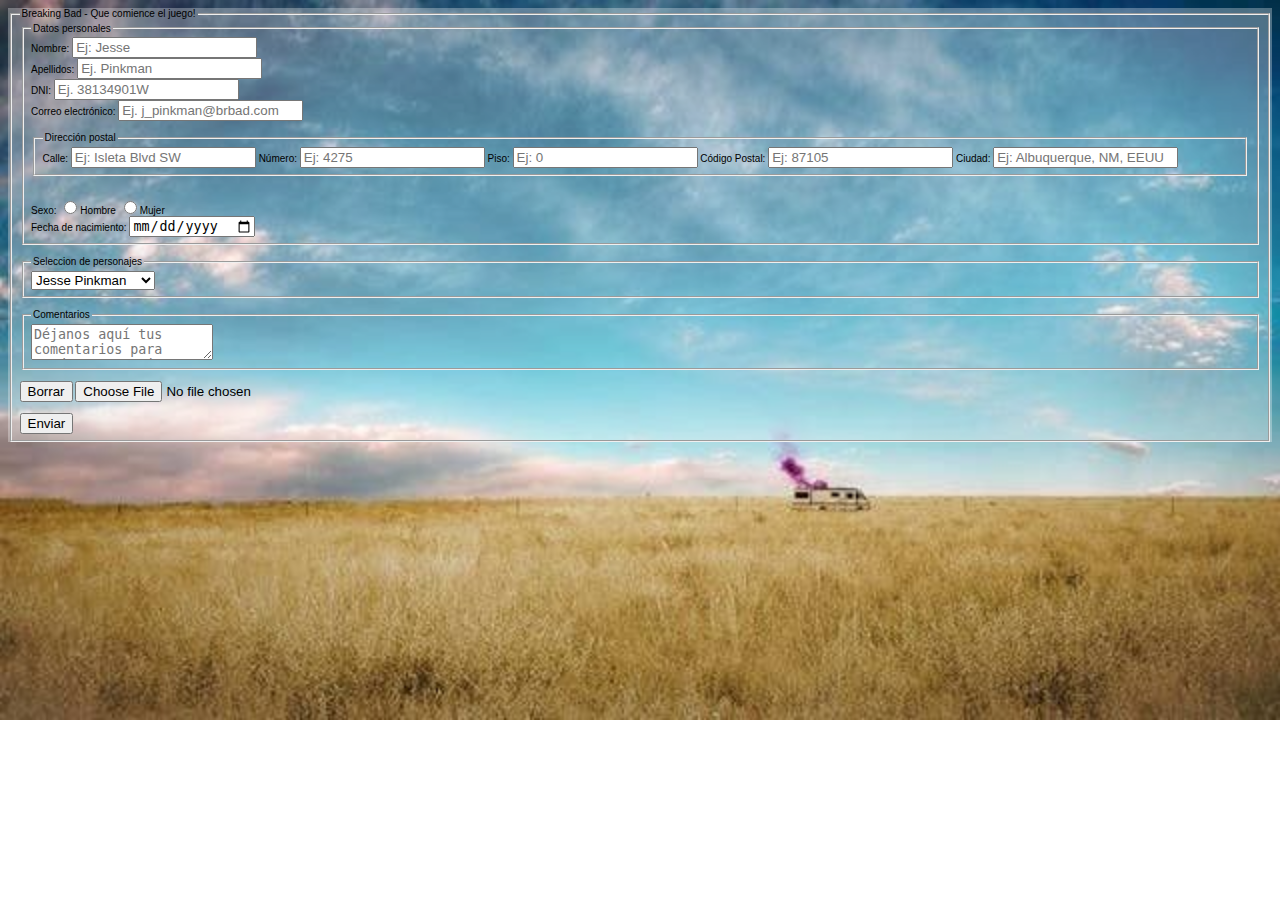
<file: Formulario.html>
<!DOCTYPE html>
<html lang="en" class="br_background">
<head>
    <meta charset="UTF-8">
    <meta name="viewport" content="width=device-width, initial-scale=1.0">
    <title>Breaking Bad - Formulario</title>
    <link rel="stylesheet" href="CSS/styles.css">
    <link rel="shortcut icon" href="IMG/icon.png" type="image/x-icon">
</head>
<body>
    <form action="mailto:raul.rodriguez@proeducaglobal.com">
        <fieldset>
            <legend class="letra_g">Breaking Bad - Que comience el juego!</legend>       
                <fieldset>
                    <legend class="letra_g">Datos personales</legend>
                    Nombre: <input type="text" placeholder="Ej: Jesse" required>
                    <br>Apellidos: <input type="text" placeholder="Ej. Pinkman" required>
                    <br>DNI: <input type="text" placeholder="Ej. 38134901W">
                    <br>Correo electrónico: <input type="email" placeholder="Ej. j_pinkman@brbad.com" required>    
                <br>
                <br>
                <fieldset>
                    <legend class="letra_g">Dirección postal</legend>
                    Calle: <input type="text" placeholder="Ej: Isleta Blvd SW">
                    Número: <input type="int" placeholder="Ej: 4275">
                    Piso: <input type="int" placeholder="Ej: 0">
                    Código Postal: <input type="text" placeholder="Ej: 87105">
                    Ciudad: <input type="text" placeholder="Ej: Albuquerque, NM, EEUU">
                </fieldset>
                    <br>
                    <br>Sexo: <input type="radio" name="sexo" value="Hombre">Hombre <input type="radio" name="sexo" value="Mujer">Mujer
                    <br>Fecha de nacimiento: <input type="date">
                </fieldset>
                <br>
                <fieldset>
                    <legend class="letra_g">Seleccion de personajes</legend> 
                    <select name="personajes">
                        <option value="1">Jesse Pinkman</option>
                        <option value="2">Walter White</option>
                        <option value="3">Saul Goodman</option>
                        <option value="4">Gustavo Fring</option>
                        <option value="5">Pollos Hermanos</option>
                        <option value="6">Otros personajes</option>
                    </select>
                </fieldset>
                <br>
                <fieldset>
                    <legend class="letra_g">Comentarios</legend> 
                    <textarea placeholder="Déjanos aquí tus comentarios para ayudarnos a mejorar. ¡Muchas gracias!" maxlength="2000"></textarea>
                    <br>
                </fieldset>
                <br>
                <input type="reset" value="Borrar">
                <input type="file" id="archivo">
                <br><br>
                <input type="submit" value="Enviar">
        </fieldset>
    </form>
</body>
</html>
</file>
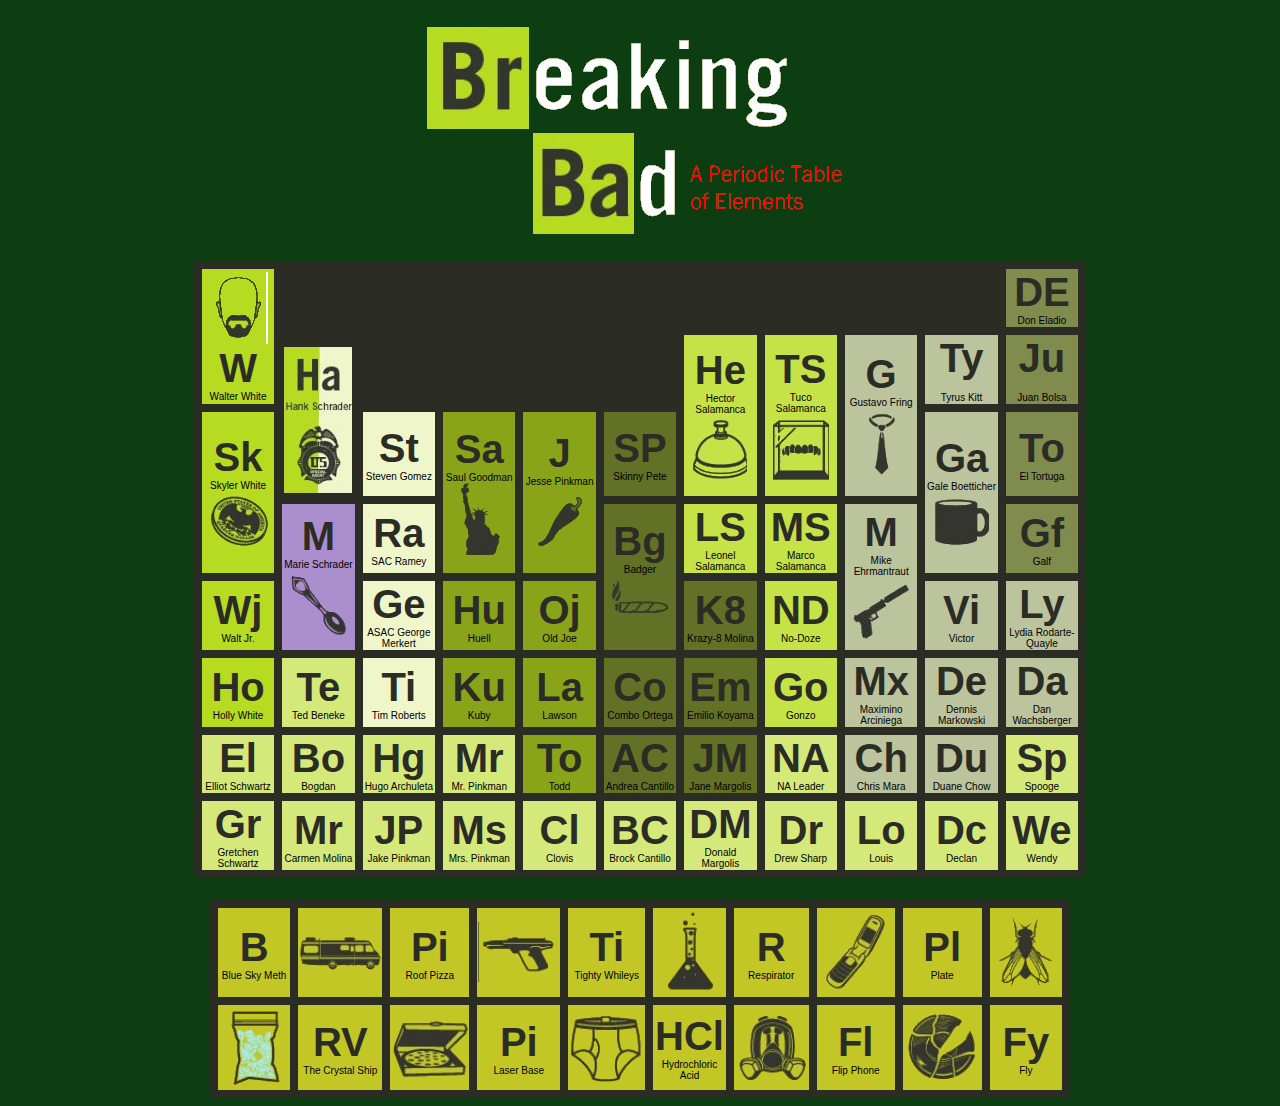
<file: Tabla.html>
<!DOCTYPE html>
<html lang="en" class="br_background_flat">
<head>
    <meta charset="UTF-8">
    <meta name="viewport" content="width=device-width, initial-scale=1.0">
    <title>Breaking Bad - Tabla</title>
    <link rel="stylesheet" href="CSS/styles.css">
    <link rel="shortcut icon" href="IMG/icon.png" type="image/x-icon">
</head>
<body class = "centrado">
    <br>
    <div class = "table_main_logo"></div>
    <br><br>
    <table class = "centrado">
        <!--Fila 1-->
        <tr>
            <td rowspan= 2 class= "color_celda_1">
                <img src="IMG/walterwhite.png" alt="">
                <br> <div class="letra_xl centrado">W</div>
                Walter White
            </td>
            <td></td>
            <td></td>
            <td></td>
            <td></td>
            <td></td>
            <td></td>
            <td></td>
            <td></td>
            <td></td>
            <td class="color_celda_2">
                <div class="letra_xl">DE</div>
                Don Eladio
            </td>
        </tr>
        <!--Fila 2-->
        <tr>
            <td rowspan= 2>
                <br> <img src="IMG/hankschrader.png" alt="">
            </td>
            <td></td>
            <td></td>
            <td></td>
            <td></td>
            <td rowspan= 2 class= "color_celda_4">
                <div class="letra_xl centrado">He</div>
                Hector Salamanca
                <br> <img src="IMG/hectorsalamanca.png" alt="">
            </td>
            <td rowspan= 2 class= "color_celda_4">
                <div class="letra_xl centrado">TS</div>
                Tuco Salamanca
                <br> <img src="IMG/tucosalamanca.png" alt="">
            </td>
            <td rowspan= 2 class= "color_celda_5">
                <div class="letra_xl centrado">G</div>
                Gustavo Fring
                <br> <img src="IMG/gustavofrink.png" alt="">
            </td>
            <td class="color_celda_5">
                <div class="letra_xl">Ty</div>
                <br>Tyrus Kitt
            </td>
            <td class="color_celda_2">
                <div class="letra_xl">Ju</div>
                <br>Juan Bolsa
            </td>
        </tr>
        <!--Fila 3-->
        <tr>
            <td rowspan= 2 class= "color_celda_1">
                <div class="letra_xl centrado">Sk</div>
                Skyler White
                <br><img src="IMG/skylerwhite.png" alt="">
            </td>
            <td class="color_celda_3">
                <div class="letra_xl">St</div>
                Steven Gomez
            </td>
            <td rowspan= 2 class= "color_celda_6">
                <div class="letra_xl centrado">Sa</div>
                Saul Goodman
                <br><img src="IMG/saulgoodman.png" alt="">
            </td>
            <td rowspan= 2 class= "color_celda_6">
                <div class="letra_xl centrado">J</div>
                Jesse Pinkman
                <br><img src="IMG/jessiepinkman.png" alt="">
            </td>
            <td class="color_celda_7">
                <div class="letra_xl">SP</div>
                Skinny Pete
            </td>
            <td rowspan= 2 class= "color_celda_5">
                <div class="letra_xl centrado">Ga</div>
                 Gale Boetticher
                <br> <img src="IMG/gale.png" alt="">
            </td>
            <td class="color_celda_2">
                <div class="letra_xl">To</div>
                El Tortuga
            </td>
        </tr>
        <!--Fila 4-->
        <tr>
            <td rowspan= 2 class= "color_celda_8">
                <div class="letra_xl centrado">M</div>
                Marie Schrader
                <br> <img src="IMG/marieschrader.png" alt="">
            </td>
            <td class="color_celda_3">
                <div class="letra_xl">Ra</div>
                SAC Ramey
            </td>
            <td rowspan= 2 class= "color_celda_7">
                <div class="letra_xl centrado">Bg</div>
                Badger
                <br><img src="IMG/badger.png" alt="">
            </td>
            <td class= "color_celda_4">
                <div class="letra_xl centrado">LS</div>
                Leonel Salamanca
            </td>
            <td class= "color_celda_4">
                <div class="letra_xl centrado">MS</div>
                Marco Salamanca
            </td>
            <td rowspan= 2 class= "color_celda_5">
                <div class="letra_xl centrado">M</div>
                Mike Ehrmantraut
                <br> <img src="IMG/mike.png" alt="">
            </td>
            <td class="color_celda_2">
                <div class="letra_xl">Gf</div>
                Galf
            </td>
        </tr>
        <!--Fila 5-->
        <tr>
            <td class= "color_celda_1">
                <div class="letra_xl centrado">Wj</div>
                Walt Jr.
            </td>
            <td class="color_celda_3">
                <div class="letra_xl">Ge</div>
                ASAC George Merkert
            </td>
            <td class="color_celda_6">
                <div class="letra_xl">Hu</div>
                Huell
            </td>
            <td class="color_celda_6">
                <div class="letra_xl">Oj</div>
                Old Joe
            </td>
            <td class= "color_celda_7">
                <div class="letra_xl centrado">K8</div>
                Krazy-8 Molina
            </td>
            <td class= "color_celda_4">
                <div class="letra_xl centrado">ND</div>
                No-Doze
            </td>
            <td class="color_celda_5">
                <div class="letra_xl">Vi</div>
                Victor
            </td>
            <td class="color_celda_5">
                <div class="letra_xl">Ly</div>
                Lydia Rodarte-Quayle
            </td>
        </tr>
        <!--Fila 6-->
        <tr>
            <td class= "color_celda_1">
                <div class="letra_xl centrado">Ho</div>
                Holly White
            </td>
            <td class="color_celda_9">
                <div class="letra_xl">Te</div>
                Ted Beneke
            </td>
            <td class="color_celda_3">
                <div class="letra_xl">Ti</div>
                Tim Roberts
            </td>
            <td class="color_celda_6">
                <div class="letra_xl">Ku</div>
                Kuby
            </td>
            <td class="color_celda_6">
                <div class="letra_xl">La</div>
                Lawson
            </td>
            <td class= "color_celda_7">
                <div class="letra_xl centrado">Co</div>
                Combo Ortega
            </td>
            <td class= "color_celda_7">
                <div class="letra_xl centrado">Em</div>
                Emilio Koyama
            </td>
            <td class= "color_celda_4">
                <div class="letra_xl centrado">Go</div>
                Gonzo
            </td>
            <td class="color_celda_5">
                <div class="letra_xl">Mx</div>
                Maximino Arciniega
            </td>
            <td class="color_celda_5">
                <div class="letra_xl">De</div>
                Dennis Markowski
            </td>
            <td class="color_celda_5">
                <div class="letra_xl">Da</div>
                Dan Wachsberger
            </td>
        </tr>
        <!--Fila 7-->
        <tr>
            <td class="color_celda_9">
                <div class="letra_xl">El</div>
                Elliot Schwartz
            </td>
            <td class="color_celda_9">
                <div class="letra_xl">Bo</div>
                Bogdan
            </td>
            <td class="color_celda_9">
                <div class="letra_xl">Hg</div>
                Hugo Archuleta
            </td>
            <td class="color_celda_9">
                <div class="letra_xl">Mr</div>
                Mr. Pinkman
            </td>
            <td class="color_celda_6">
                <div class="letra_xl">To</div>
                Todd
            </td>
            <td class= "color_celda_7">
                <div class="letra_xl centrado">AC</div>
                Andrea Cantillo
            </td>
            <td class= "color_celda_7">
                <div class="letra_xl centrado">JM</div>
                Jane Margolis
            </td>
            <td class="color_celda_9">
                <div class="letra_xl">NA</div>
                NA Leader
            </td>
            <td class="color_celda_5">
                <div class="letra_xl">Ch</div>
                Chris Mara
            </td>
            <td class="color_celda_5">
                <div class="letra_xl">Du</div>
                Duane Chow
            </td>
            <td class="color_celda_9">
                <div class="letra_xl">Sp</div>
                Spooge
            </td>
        </tr>
        <!--Fila 8-->
        <tr>
            <td class="color_celda_9">
                <div class="letra_xl">Gr</div>
                Gretchen Schwartz
            </td>
            <td class="color_celda_9">
                <div class="letra_xl">Mr</div>
                Carmen Molina
            </td>
            <td class="color_celda_9">
                <div class="letra_xl">JP</div>
                Jake Pinkman
            </td>
            <td class="color_celda_9">
                <div class="letra_xl">Ms</div>
                Mrs. Pinkman
            </td>
            <td class="color_celda_9">
                <div class="letra_xl">Cl</div>
                Clovis
            </td>
            <td class="color_celda_9">
                <div class="letra_xl">BC</div>
                Brock Cantillo
            </td>
            <td class="color_celda_9">
                <div class="letra_xl">DM</div>
                Donald Margolis
            </td>
            <td class="color_celda_9">
                <div class="letra_xl">Dr</div>
                Drew Sharp
            </td>
            <td class="color_celda_9">
                <div class="letra_xl">Lo</div>
                Louis
            </td>
            <td class="color_celda_9">
                <div class="letra_xl">Dc</div>
                Declan
            </td>
            <td class="color_celda_9">
                <div class="letra_xl">We</div>
                Wendy
            </td>
        </tr>
    </table>
    <br><br>
    <table class="centrado">
        <tr>
            <td class="color_celda_0">
                <div class="letra_xl">B</div>
                Blue Sky Meth
            </td>
            <td class= "color_celda_0">
                <img src="IMG/bus.png" alt="">
            </td>
            <td class="color_celda_0">
                <div class="letra_xl">Pi</div>
                Roof Pizza
            </td>
            <td class= "color_celda_0">
                <img src="IMG/pistola.png" alt="">
            </td>
            <td class="color_celda_0">
                <div class="letra_xl">Ti</div>
                Tighty Whileys
            </td>
            <td class= "color_celda_0">
                <img src="IMG/pocima.png" alt="">
            </td>
            <td class="color_celda_0">
                <div class="letra_xl">R</div>
                Respirator
            </td>
            <td class= "color_celda_0">
                <img src="IMG/movil.png" alt="">
            </td>
            <td class="color_celda_0">
                <div class="letra_xl">Pl</div>
                Plate
            </td>
            <td class= "color_celda_0">
                <img src="IMG/mosca.png" alt="">
            </td>
        </tr>
        <tr>
            <td class= "color_celda_0">
                <img src="IMG/cristal.png" alt="">
            </td>
            <td class="color_celda_0">
                <div class="letra_xl">RV</div>
                The Crystal Ship
            </td>
            <td class= "color_celda_0">
                <img src="IMG/pizza.png" alt="">
            </td>
            <td class="color_celda_0">
                <div class="letra_xl">Pi</div>
                Laser Base
            </td>
            <td class= "color_celda_0">
                <img src="IMG/calzoncillos.png" alt="">
            </td>
            <td class="color_celda_0">
                <div class="letra_xl">HCl</div>
                Hydrochloric Acid
            </td>
            <td class= "color_celda_0">
                <img src="IMG/mascara.png" alt="">
            </td>
            <td class="color_celda_0">
                <div class="letra_xl">Fl</div>
                Flip Phone
            </td>
            <td class= "color_celda_0">
                <img src="IMG/plato.png" alt="">
            </td>
            <td class="color_celda_0">
                <div class="letra_xl">Fy</div>
                Fly
            </td>
        </tr>
    </table>
</body>
</html>
</file>
<file: CSS/styles.css>
@font-face {
    font-family: 'BreakingBad';
    src: url('FONTS/Breaking Bad.ttf');
}

body {
    font-family: Helvetica;
    font-size: 10px;  
}

form {
    background-color: rgba(255, 255, 255, 0.3);
}

table {
    background-color: #2B2C24;
    border: 1px;
    border-color: #2B2C24;
    border-spacing: 0.5rem;
    text-align: center;
}

td {
    height: 2rem;
    width: 4.4rem;
    padding: auto;
}


.br_background  {
    background-image: url('../IMG/fondo.jpg');
    background-repeat: no-repeat;
    background-size: cover;
}

.br_background_flat  {
    background-color: #0c3e11;
}

.centrado {
    place-items: center;
}


.letra_xl{
    font-size: 40px;
    font-weight: bold;
    color: #2B2C24;
}

.letra_l{
    font-size: 14px;
}

.logo {
    width: 200px;
    height: 200px;
    background-image: url('../IMG/logo.PNG');
    background-size: cover;
    background-repeat: no-repeat;
}

.poster_title {
    font-family: 'BreakingBad';
    justify-content: center;
    align-items: center;
    place-items: middle;
    text-align: center;
    color: white;
}

.poster {
    width: 700px;
    height: 300px;
    border-style: outset;
    border-width: 10px;
    border-radius: 22px;
    border-color: brown;
}

.table_main_logo {
    width: 450px;
    height: 220px;
    background-image: url('../IMG/cabecera.png');
    background-size: cover;
    background-repeat: no-repeat;
}

.tabla_periodica {
    border-collapse: separate;
    empty-cells: hide;
}

.celda_doble {
    column-span: 2;
}

.color_celda_1 {
    background-color: #B7DB21;
}

.color_celda_2 {
    background-color: #808C4E;
}

.color_celda_3 {
    background-color: #EFF6CA;
}

.color_celda_4 {
    background-color: #C5E346
    ;
}

.color_celda_5 {
    background-color: #BCC49E;
}

.color_celda_6 {
    background-color: #89A419;
}

.color_celda_7 {
    background-color: #637126;
}

.color_celda_8 {
    background-color: #AB8ECE;
}

.color_celda_9 {
    background-color: #D5E97A;
}

.color_celda_0 {
    background-color: #C2C726;
}
</file>
